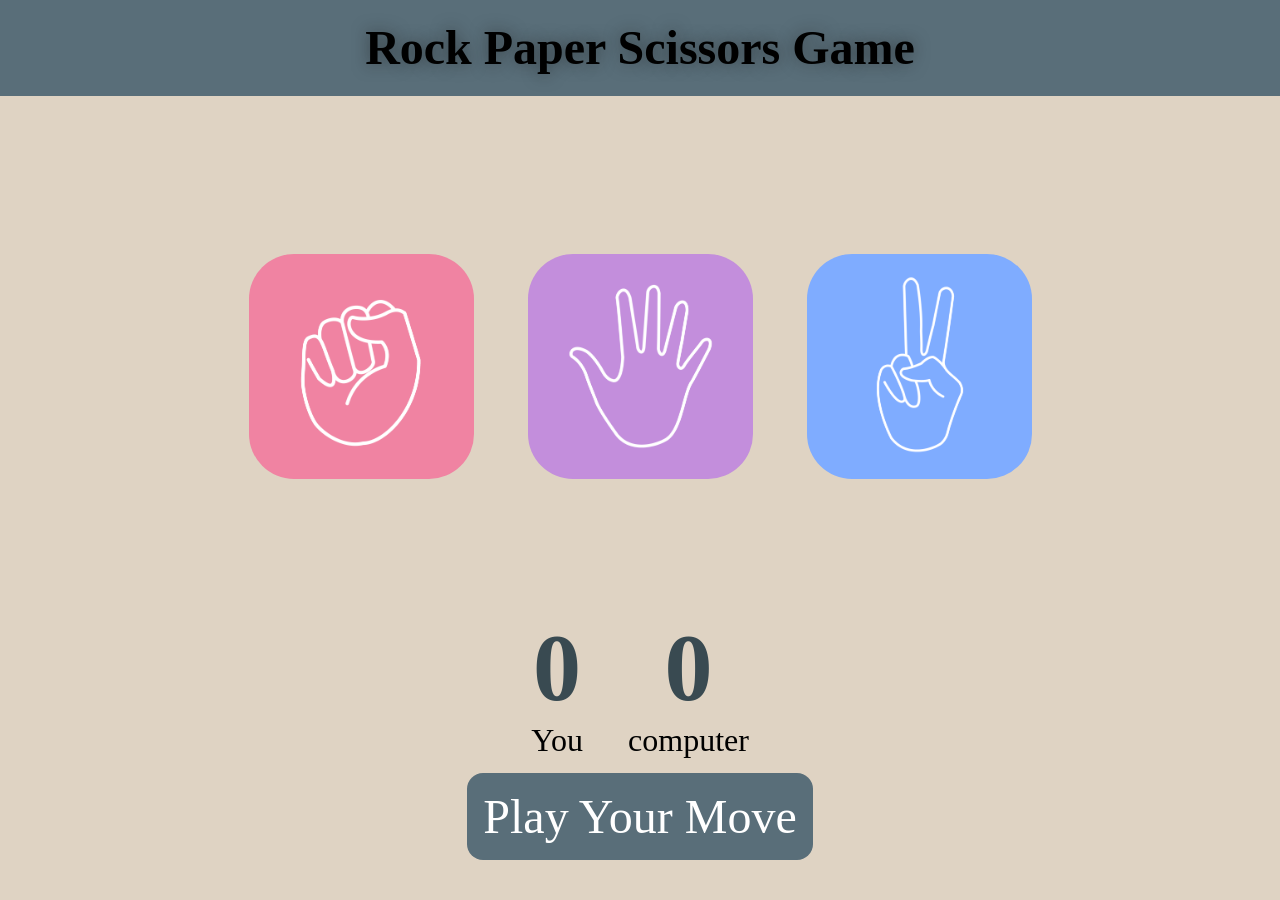
<file: index.html>
<!DOCTYPE html>
<html lang="en">
<head>
    <meta charset="UTF-8">
    <meta name="viewport" content="width=device-width, initial-scale=1.0">

    <title>RPS Game</title>

    <link rel="icon" type="image/png" href="./fevicon.png">
    <link rel="stylesheet" href="style10.css">
</head>
<body>
    <h1>Rock Paper Scissors Game</h1>
    <div class="imagess">
        <div class="image" id="rock">
            <img src="./images/rock.png">
        </div>
        <div class="image" id="paper">
            <img src="./images/paper.png">
        </div>
        <div class="image" id="scissors">
            <img src="./images/scissors.png">
        </div>
    </div>
    <div class="score-board">
        <div class="score">
            <p id="user-score">0</p>
            <p>You</p>
        </div>
        <div class="score">
            <p id="computer-score">0</p>
            <p>computer</p>
        </div>
    </div>
    <div class="msg-container">
        <p id="msg">Play Your Move</p>
    </div>
    
    <script src="script10.js"></script>
</body>
</html>
</file>
<file: style10.css>
*{
    margin: 0;
    padding: 0;
}
body{
    text-align: center;
    background-color: #dfd3c3;
}

h1{
    height: 6rem;
    background-color: #596e79;
    text-shadow: 0 0 1rem rgba(25, 25, 25,0.5);
    font-size: 3rem;
    line-height: 6rem;
    
}

.imagess{
    height: 60vh;
    display: flex;
    justify-content: center;
    align-items: center;
     gap:5vmin;
}

.image:hover{
    background-color: #7fa99b;
    cursor: pointer;
}
.image{
    height: 26vmin;
    width: 26vmin;
    display: flex;
    justify-content: center;
    align-items: center;
    border-radius: 20%;
    
   
   
}
.image img{
    height: 25vmin;
    width: 25vmin;
    display: flex;
    justify-content: center;
    align-items: center;
    border-radius: 20%;
    object-fit: cover;
}

.score-board{
    height: 15vh;
    display: flex;
    justify-content: center;
    align-items: center;
    gap: 5vmin;
    line-height: 8vmin;
    font-size: 2rem;
}

#user-score,#computer-score{
    color: #394a51;
    font-size: 6rem;
    font-weight: bold;
   
}

.msg-container{
    height: 10vh;
    display: flex;
    justify-content: center;
    align-items: center;
}

#msg{
    background-color: #596e79;
    font-size: 3rem;
    color: #fff;
    display: inline;
    padding: 1rem;
    border-radius: 1rem; 
}
</file>
